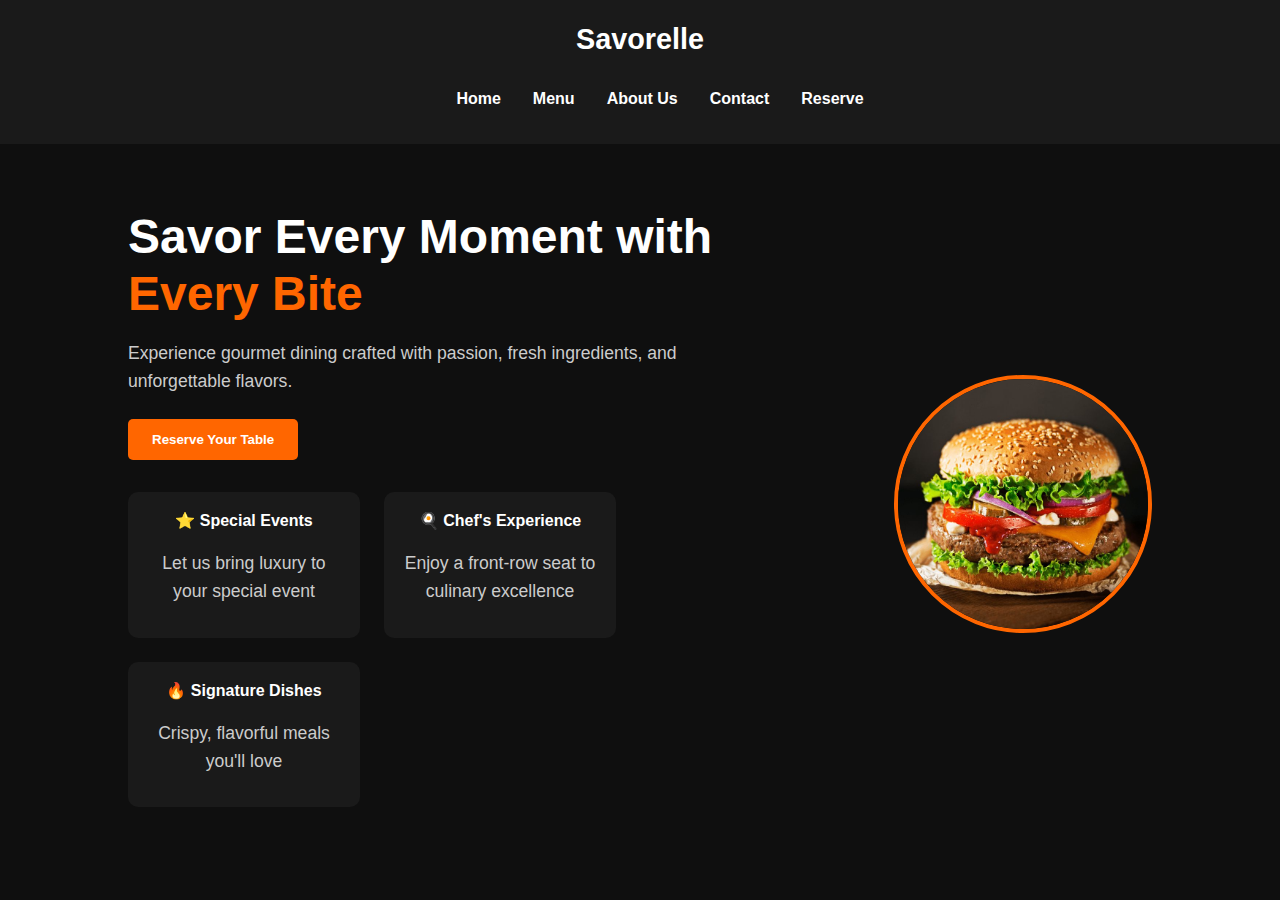
<file: index.html>
<!DOCTYPE html>
<html lang="en">
<head>
  <meta charset="UTF-8">
  <meta name="viewport" content="width=device-width, initial-scale=1.0">
  <title>Savorelle Restaurant | Home</title>
  <link rel="stylesheet" href="style.css">
</head>
<body>
  <nav class="navbar">
    <div class="logo">Savorelle</div>
    <ul class="nav-links">
      <li><a href="index.html">Home</a></li>
      <li><a href="menu.html">Menu</a></li>
      <li><a href="about.html">About Us</a></li>
      <li><a href="contact.html">Contact</a></li>
      <li><a href="reservation.html">Reserve</a></li>
    </ul>
  </nav>
  <section class="hero">
    <div class="hero-text">
      <h1>Savor Every Moment with <span>Every Bite</span></h1>
      <p>Experience gourmet dining crafted with passion, fresh ingredients, and unforgettable flavors.</p>
      <div class="hero-buttons">
        <a href="reservation.html">
          <button>Reserve Your Table</button>
        </a>
      </div>
      <div class="hero-highlights">
        <div>
          <strong>⭐ Special Events</strong>
          <p>Let us bring luxury to your special event</p>
        </div>
        <div>
          <strong>🍳 Chef's Experience</strong>
          <p>Enjoy a front-row seat to culinary excellence</p>
        </div>
        <div>
          <strong>🔥 Signature Dishes</strong>
          <p>Crispy, flavorful meals you'll love</p>
        </div>
      </div>
    </div>
    <div class="hero-image">
      <img src="heropage.png" alt="Featured Dish">
    </div>
  </section>
</body>
</html>
</file>
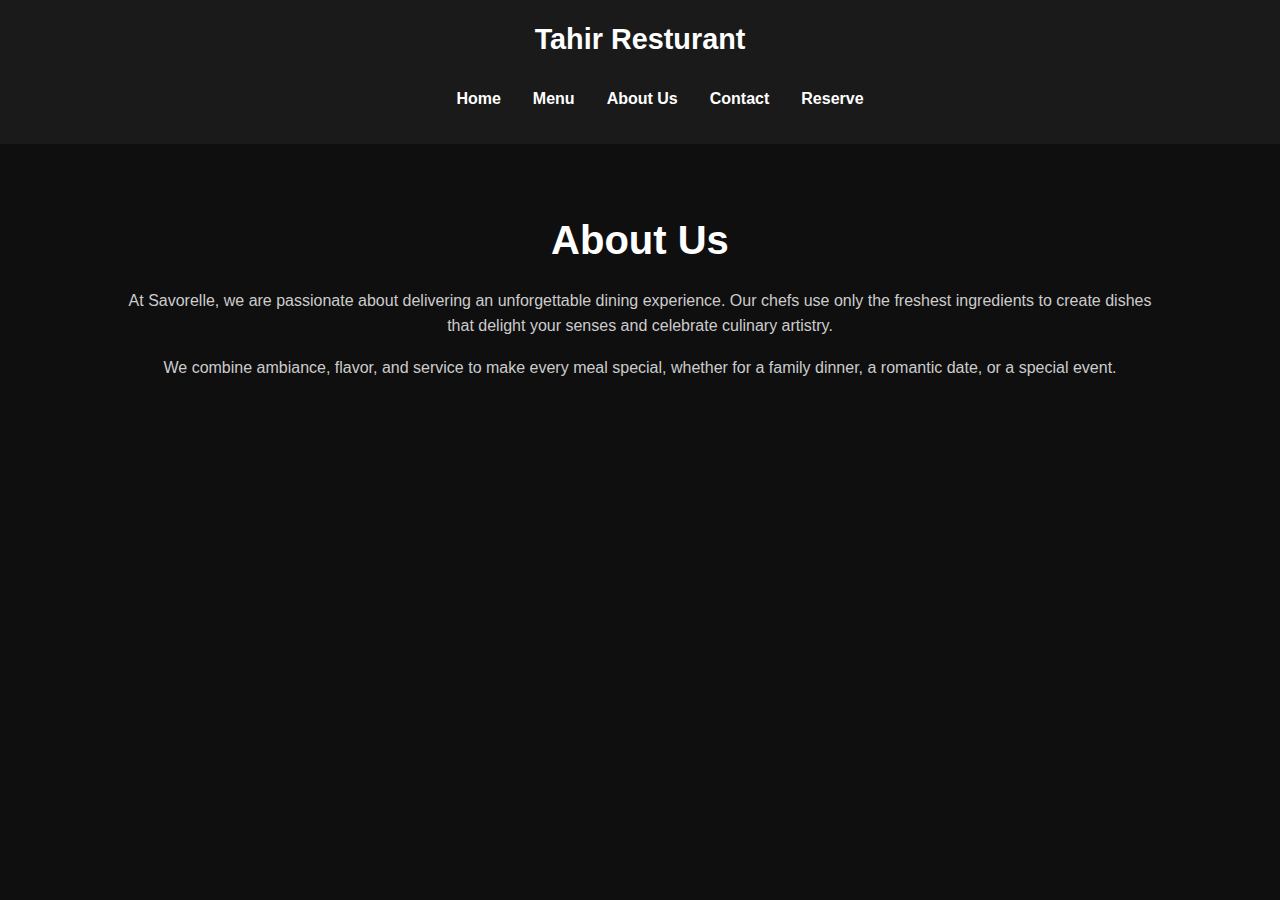
<file: about.html>
<!DOCTYPE html>
<html lang="en">
<head>
  <meta charset="UTF-8">
  <meta name="viewport" content="width=device-width, initial-scale=1.0">
  <title>About Us | Tahir</title>
  <link rel="stylesheet" href="style.css">
</head>
<body>

  <nav class="navbar">
    <div class="logo">Tahir Resturant</div>
    <ul class="nav-links">
      <li><a href="index.html">Home</a></li>
      <li><a href="menu.html">Menu</a></li>
      <li><a href="about.html">About Us</a></li>
      <li><a href="contact.html">Contact</a></li>
      <li><a href="reservation.html">Reserve</a></li>
    </ul>
  </nav>
  <section class="about">
    <h2>About Us</h2>
    <p>At Savorelle, we are passionate about delivering an unforgettable dining experience. Our chefs use only the freshest ingredients to create dishes that delight your senses and celebrate culinary artistry.</p>
    <p>We combine ambiance, flavor, and service to make every meal special, whether for a family dinner, a romantic date, or a special event.</p>
  </section>
</body>
</html>
</file>
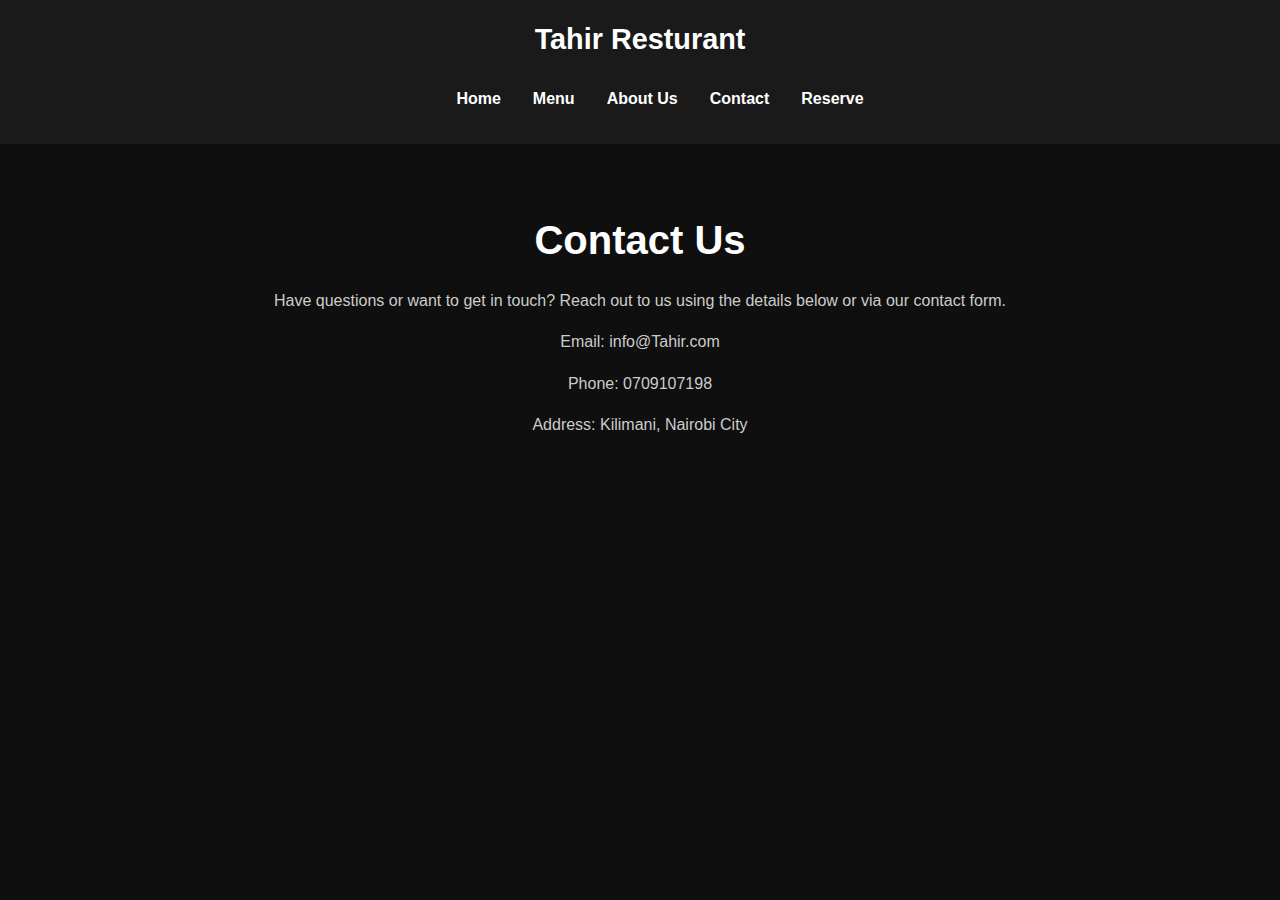
<file: contact.html>
<!DOCTYPE html>
<html lang="en">
<head>
  <meta charset="UTF-8">
  <meta name="viewport" content="width=device-width, initial-scale=1.0">
  <title>Contact | Tahir</title>
  <link rel="stylesheet" href="style.css">
</head>
<body>
  <nav class="navbar">
    <div class="logo">Tahir Resturant</div>
    <ul class="nav-links">
      <li><a href="index.html">Home</a></li>
      <li><a href="menu.html">Menu</a></li>
      <li><a href="about.html">About Us</a></li>
      <li><a href="contact.html">Contact</a></li>
      <li><a href="reservation.html">Reserve</a></li>
    </ul>
  </nav>
  <section class="contact">
    <h2>Contact Us</h2>
    <p>Have questions or want to get in touch? Reach out to us using the details below or via our contact form.</p>
    <p>Email: info@Tahir.com</p>
    <p>Phone: 0709107198</p>
    <p>Address: Kilimani, Nairobi City</p>
  </section>
</body>
</html>
</file>
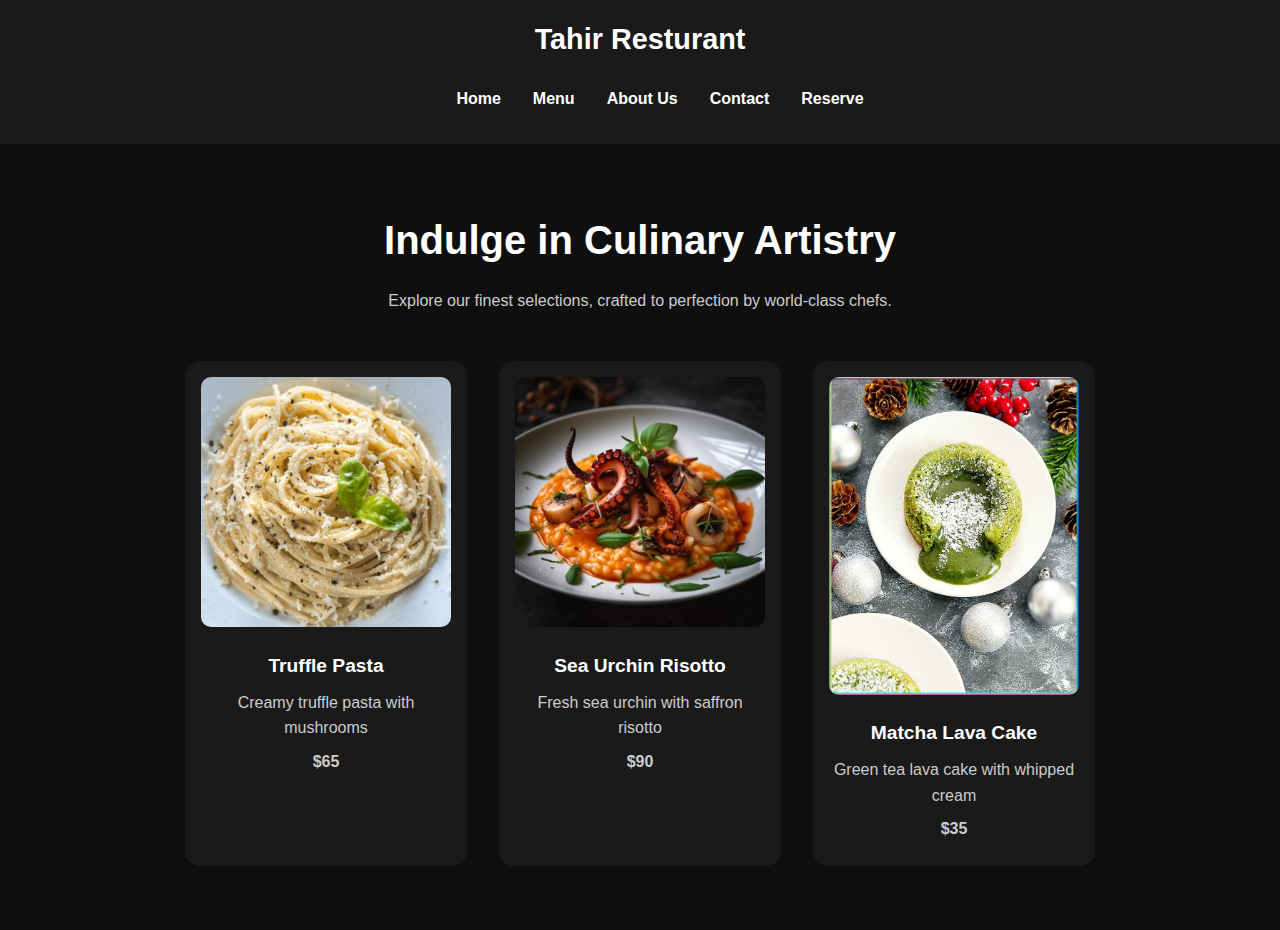
<file: menu.html>
<!DOCTYPE html>
<html lang="en">
<head>
  <meta charset="UTF-8">
  <meta name="viewport" content="width=device-width, initial-scale=1.0">
  <title>Menu | Savorelle</title>
  <link rel="stylesheet" href="style.css">
</head>
<body>
  <nav class="navbar">
    <div class="logo">Tahir Resturant</div>
    <ul class="nav-links">
      <li><a href="index.html">Home</a></li>
      <li><a href="menu.html">Menu</a></li>
      <li><a href="about.html">About Us</a></li>
      <li><a href="contact.html">Contact</a></li>
      <li><a href="reservation.html">Reserve</a></li>
    </ul>
  </nav>
  <section class="menu">
    <h2>Indulge in Culinary Artistry</h2>
    <p>Explore our finest selections, crafted to perfection by world-class chefs.</p>
    <div class="menu-items" id="menu-items"></div>
  </section>
  <script src="script.js"></script>
</body>
</html>
</file>
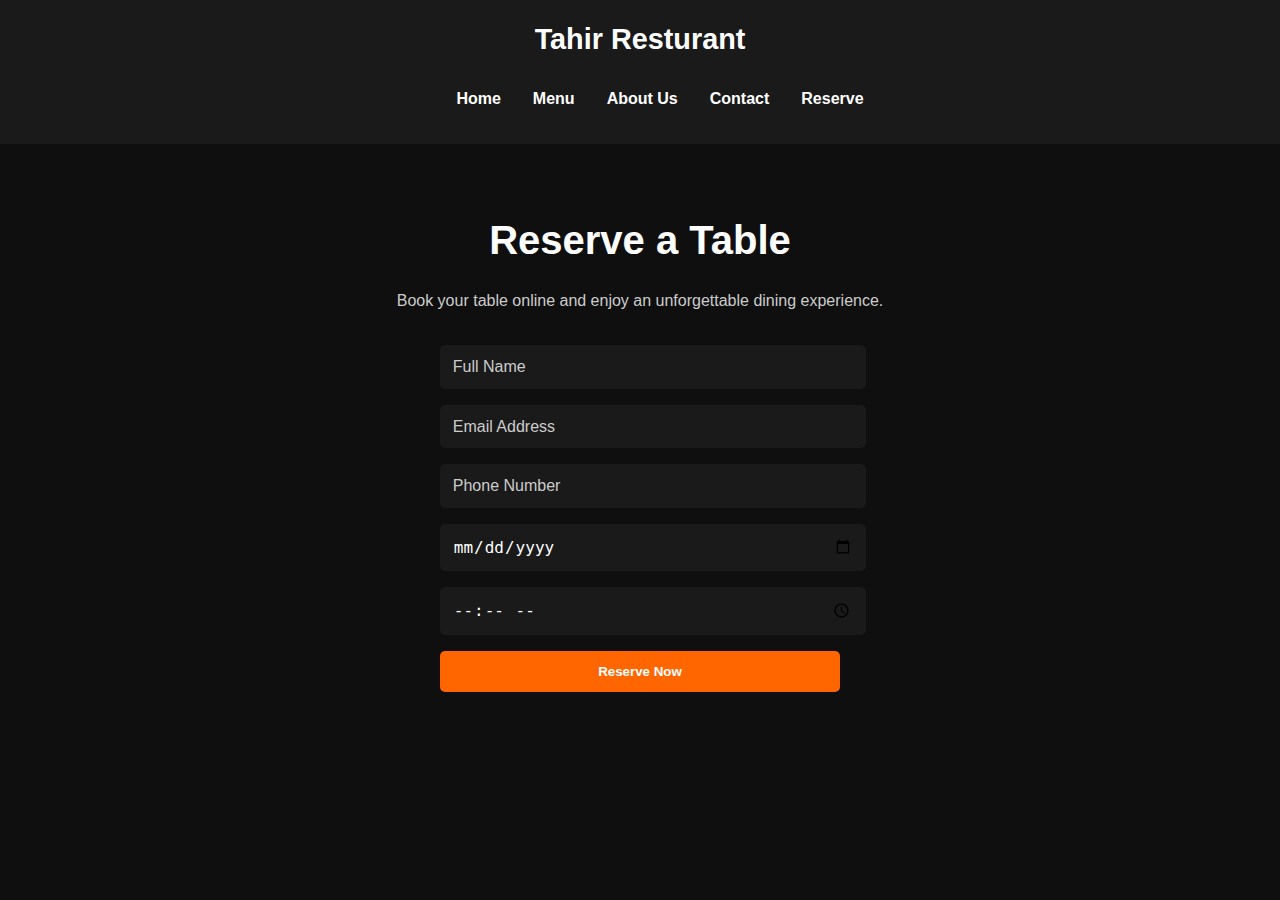
<file: reservation.html>
<!DOCTYPE html>
<html lang="en">
<head>
  <meta charset="UTF-8">
  <meta name="viewport" content="width=device-width, initial-scale=1.0">
  <title>Reserve a Table | Tahir</title>
  <link rel="stylesheet" href="style.css">
</head>
<body>

  <nav class="navbar">
    <div class="logo">Tahir Resturant</div>
    <ul class="nav-links">
      <li><a href="index.html">Home</a></li>
      <li><a href="menu.html">Menu</a></li>
      <li><a href="about.html">About Us</a></li>
      <li><a href="contact.html">Contact</a></li>
      <li><a href="reservation.html">Reserve</a></li>
    </ul>
  </nav>
  <section class="reservation">
    <h2>Reserve a Table</h2>
    <p>Book your table online and enjoy an unforgettable dining experience.</p>
    <form id="reservation-form">
      <input type="text" name="name" placeholder="Full Name" required>
      <input type="email" name="email" placeholder="Email Address" required>
      <input type="tel" name="phone" placeholder="Phone Number" required>
      <input type="date" name="date" required>
      <input type="time" name="time" required>
      <button type="submit">Reserve Now</button>
    </form>
  </section>
  <script>
    const form = document.getElementById('reservation-form');
    form.addEventListener('submit', function(e) {
      e.preventDefault();
      const name = form.name.value;
      const email = form.email.value;
      const phone = form.phone.value;
      const date = form.date.value;
      const time = form.time.value;

      alert(`Thank you, ${name}! Your table is reserved on ${date} at ${time}. We will contact you at ${email} or ${phone}.`);
      form.reset();
    });
  </script>
</body>
</html>
</file>
<file: style.css>
/* ===== General Styles ===== */
body {
  font-family: 'Arial', sans-serif;
  margin: 0;
  padding: 0;
  background-color: #0f0f0f;
  color: white;
  line-height: 1.6;
}

h1, h2, h3, p {
  margin: 0;
}

a {
  text-decoration: none;
  color: inherit;
}

button {
  cursor: pointer;
  font-weight: bold;
  transition: all 0.3s;
}

/* ===== Navbar ===== */
.navbar {
  display: flex;
  justify-content: space-between;
  align-items: center;
  padding: 1rem 10%;
  background-color: #1a1a1a;
  position: sticky;
  top: 0;
  z-index: 100;
  flex-wrap: wrap; /* allow wrapping on very small screens */
}

.navbar .logo {
  font-size: 1.8rem;
  font-weight: bold;
  flex: 1 1 100%; /* full width on mobile */
  text-align: center; /* center logo on mobile */
  margin-bottom: 0.5rem; /* space between logo and links */
}

.nav-links {
  display: flex;          /* links in a row */
  list-style: none;
  gap: 2rem;
  justify-content: center; /* center links below logo */
  flex: 1 1 100%;
}

.nav-links li a {
  font-weight: bold;
  transition: color 0.3s;
}

.nav-links li a:hover {
  color: #ff6600;
}

/* ===== Hero Section ===== */
.hero {
  display: flex;
  flex-wrap: wrap;
  align-items: center;
  justify-content: space-between;
  padding: 5% 10%;
  gap: 2rem;
}

.hero-text {
  max-width: 600px;
}

.hero-text h1 {
  font-size: 3rem;
  line-height: 1.2;
}

.hero-text span {
  color: #ff6600;
}

.hero-text p {
  margin: 1rem 0;
  font-size: 1.1rem;
  color: #ccc;
}

.hero-buttons {
  margin: 1.5rem 0;
}

.hero-buttons button {
  background-color: #ff6600;
  border: none;
  padding: 0.8rem 1.5rem;
  border-radius: 5px;
  color: white;
}

.hero-buttons button:hover {
  background-color: #e55b00;
}

.hero-highlights {
  display: flex;
  flex-wrap: wrap;
  gap: 1.5rem;
  margin-top: 2rem;
}

.hero-highlights div {
  background: #1a1a1a;
  padding: 1rem;
  border-radius: 10px;
  max-width: 200px;
  text-align: center;
}

/* Hero Image Circular */
.hero-image {
  flex-shrink: 0;
}

.hero-image img {
  width: 250px;
  height: 250px;
  border-radius: 50%;
  object-fit: cover;
  border: 4px solid #ff6600;
  transition: transform 0.3s;
}

.hero-image img:hover {
  transform: scale(1.05);
}

/* ===== Menu Section ===== */
.menu {
  padding: 4rem 10%;
  text-align: center;
}

.menu h2 {
  font-size: 2.5rem;
  margin-bottom: 1rem;
}

.menu p {
  color: #ccc;
  margin-bottom: 3rem;
}

.menu-items {
  display: flex;
  flex-wrap: wrap;
  gap: 2rem;
  justify-content: center;
}

.menu-card {
  background: #1a1a1a;
  padding: 1rem;
  border-radius: 15px;
  width: 250px;
  text-align: center;
  transition: transform 0.3s;
}

.menu-card img {
  width: 100%;
  border-radius: 10px;
}

.menu-card h3 {
  margin-top: 1rem;
  font-size: 1.2rem;
}

.menu-card p {
  margin: 0.5rem 0;
  color: #ccc;
}

.menu-card .price {
  font-weight: bold;
  margin-top: 0.5rem;
}

.menu-card:hover {
  transform: scale(1.05);
}

/* ===== About, Contact, Reservation Sections ===== */
.about, .contact, .reservation {
  padding: 4rem 10%;
  text-align: center;
}

.about h2, .contact h2, .reservation h2 {
  font-size: 2.5rem;
  margin-bottom: 1rem;
}

.about p, .contact p, .reservation p {
  color: #ccc;
  margin-bottom: 1rem;
  line-height: 1.6;
}

/* ===== Reservation Form / Inputs ===== */
#reservation-form {
  display: flex;
  flex-direction: column;
  gap: 1rem;
  max-width: 400px;
  margin: 2rem auto 0 auto;
}

#reservation-form input,
#reservation-form select,
#reservation-form textarea {
  width: 100%;
  padding: 0.8rem;
  border-radius: 5px;
  border: none;
  outline: none;
  background-color: #1a1a1a;
  color: white;
  font-size: 1rem;
}

#reservation-form input::placeholder,
#reservation-form textarea::placeholder {
  color: #ccc;
}

#reservation-form button {
  background-color: #ff6600;
  border: none;
  padding: 0.8rem;
  border-radius: 5px;
  color: white;
  font-weight: bold;
  cursor: pointer;
  transition: background-color 0.3s;
}

#reservation-form button:hover {
  background-color: #e55b00;
}

/* ===== Responsive (mobile scaled like desktop) ===== */
@media (max-width: 900px) {
  /* Hero scales down but stays side-by-side */
  .hero {
    flex-direction: row;
    flex-wrap: wrap;
    gap: 1rem;
    padding: 3% 5%;
  }

  .hero-text {
    max-width: 50%;
    font-size: 0.9rem;
  }

  .hero-text h1 {
    font-size: 2rem;
  }

  .hero-text p {
    font-size: 0.9rem;
  }

  .hero-image img {
    width: 150px;
    height: 150px;
  }

  .hero-highlights div {
    max-width: 120px;
    font-size: 0.8rem;
  }

  .menu-card {
    width: 180px;
    padding: 0.8rem;
  }

  #reservation-form {
    max-width: 300px;
    gap: 0.8rem;
  }

  #reservation-form input,
  #reservation-form textarea,
  #reservation-form select {
    padding: 0.6rem;
    font-size: 0.9rem;
  }

  button {
    padding: 0.6rem 1rem;
    font-size: 0.9rem;
  }

  /* Navbar: logo on top, links in a row below it */
  .navbar .logo {
    font-size: 1.5rem;
    margin-bottom: 0.5rem;
  }

  .nav-links {
    gap: 1rem;
  }
}

@media (max-width: 600px) {
  .hero-text h1 {
    font-size: 1.8rem;
  }

  .hero-text p {
    font-size: 0.85rem;
  }

  .hero-image img {
    width: 120px;
    height: 120px;
  }

  .hero-highlights div {
    max-width: 100px;
    font-size: 0.75rem;
  }
}
</file>
